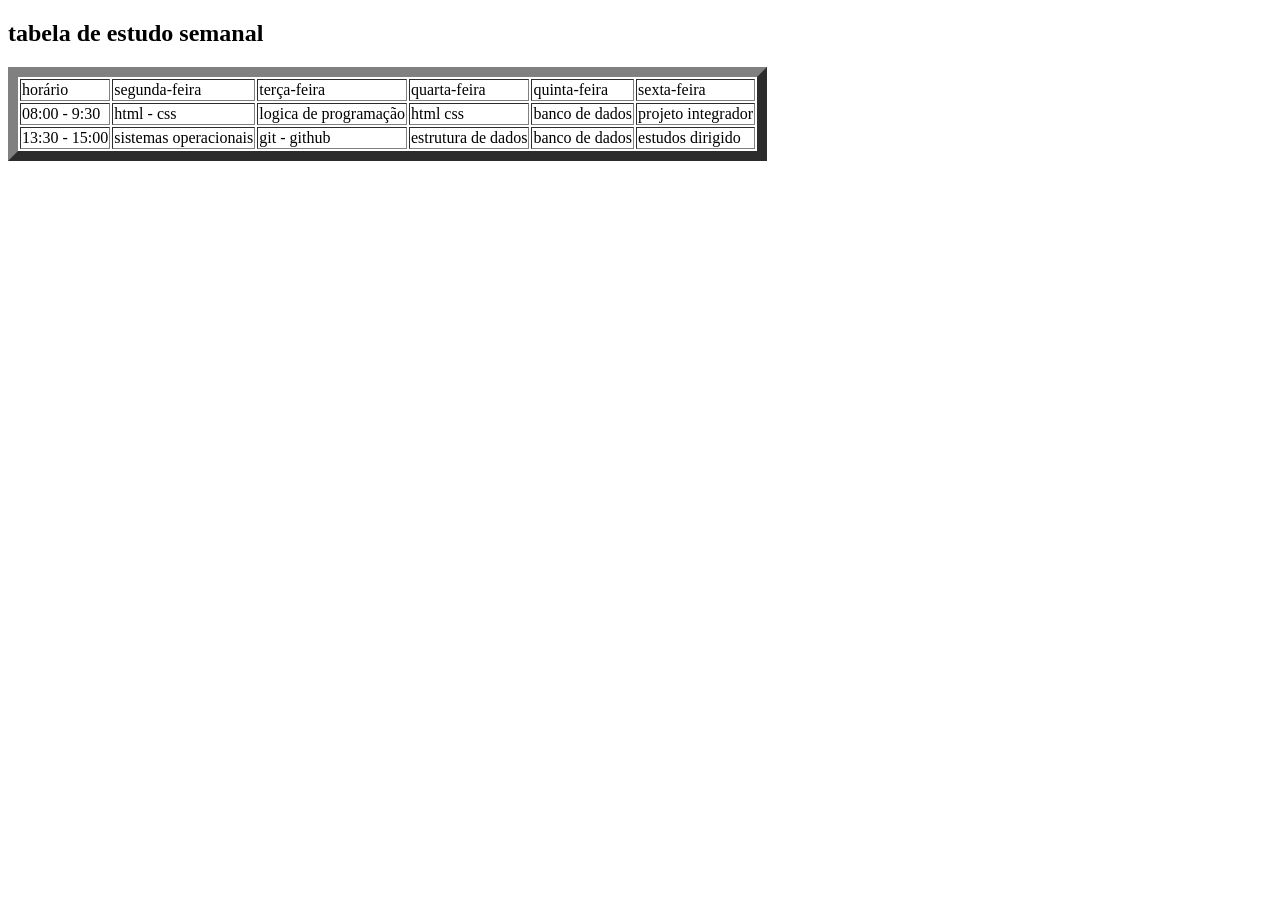
<file: aula-5/index.html>
<!DOCTYPE html>
<html lang="pt-br">
<head>
    <meta charset="UTF-8">
    <meta name="viewport" content="width=device-width, initial-scale=1.0">
    <title>planilha</title>
</head>
<body>
    <h2>tabela de estudo semanal</h2>
<table border="10">
<tr>
    <td>horário</td>
    <td>segunda-feira</td>
    <td>terça-feira</td>
    <td>quarta-feira</td>
    <td>quinta-feira</td>
    <td>sexta-feira</td>

</tr>

    <td>08:00 - 9:30</td>
    <td>html - css</td>
    <td>logica de programação</td>
    <td>html css</td>
    <td>banco de dados</td>
    <td>projeto integrador</td>

    <tr>

    <td>13:30 - 15:00</td>
    <td>sistemas operacionais</td>
    <td>git - github</td>
    <td>estrutura de dados</td>
    <td>banco de dados</td>
    <td>estudos dirigido</td>
    </tr>

</table>    
</body>
</html>
</file>
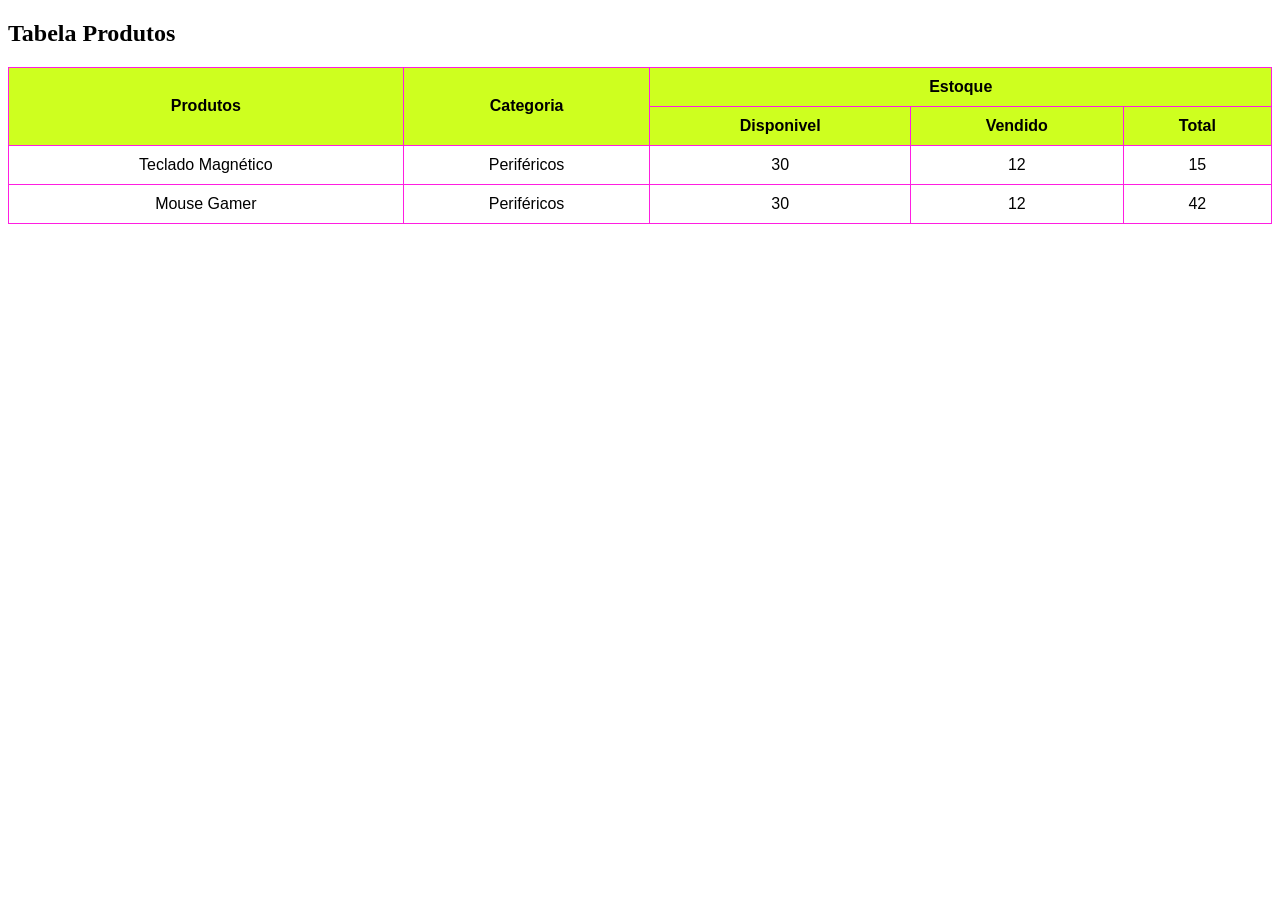
<file: aula-6/index.html>
<!DOCTYPE html>
<html lang="pt-br">
<head>
    <meta charset="UTF-8">
    <meta name="viewport" content="width=device-width, initial-scale=1.0">
    <link rel="stylesheet" href="style.css">
    <title>Tabela5</title>
</head>
<body>
   
<h2>Tabela Produtos</h2>
 
<table>
<thead>
    <tr>
<th rowspan="2">Produtos</th>
<th rowspan="2">Categoria</th>
<th colspan="3">Estoque</th>
</tr>
 
<tr>
 
<th>Disponivel</th>
<th>Vendido</th>
<th>Total</th>
</tr>
 
<tr>
</thead>
<tbody>
 
<td>Teclado Magnético</td>
<td>Periféricos</td>
<td>30</td>
<td>12</td>
<td>15</td>
</tr>
<tr>
 
<td>Mouse Gamer</td>
<td>Periféricos</td>
<td>30</td>
<td>12</td>
<td>42</td>
</tr>
 
</tbody>
</table>
</file>
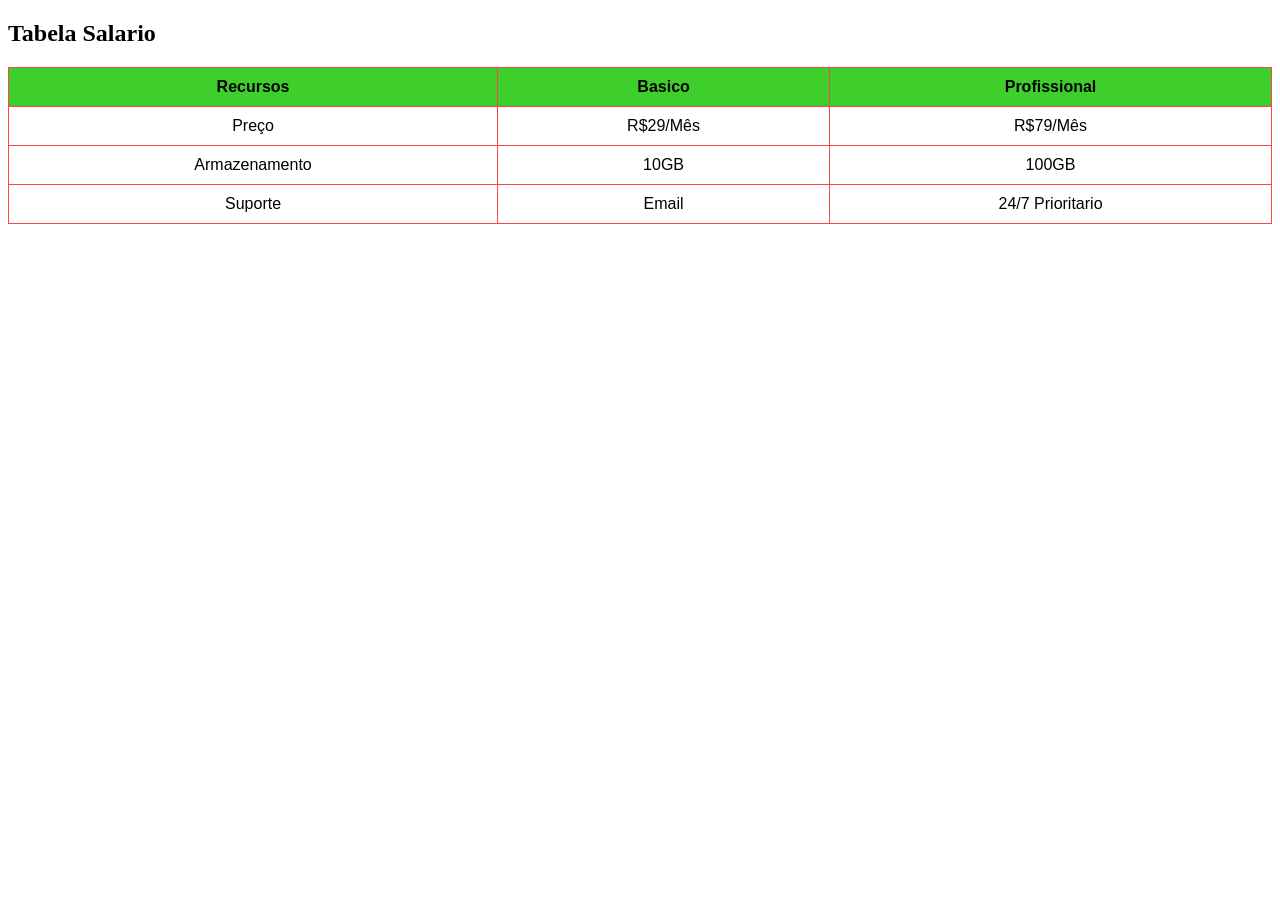
<file: tab10/index.html>
<!DOCTYPE html>
<html lang="pt-br">
<head>
    <meta charset="UTF-8">
    <meta name="viewport" content="width=device-width, initial-scale=1.0">
    <link rel="stylesheet" href="style.css">
    <title>Tabela10</title>
</head>
<body>
 
<h2>Tabela Salario</h2>
 
<table border="1">
<thead>
<tr>
 
<th rowspan ="2">Recursos</th>
<th rowspan="2">Basico</th>
<th colspan="1">Profissional</th>
</tr>
<tr>
 
<thead>
<tbody>
 
<td>Preço</td>
<td>R$29/Mês</td>
<td>R$79/Mês</td>
</tr>
 
<tr>
 
<td>Armazenamento</td>
<td>10GB</td>
<td>100GB</td>
</tr>
<tr>
 
<td>Suporte</td>
<td>Email</td>
<td>24/7 Prioritario</td>
 
 
 
</body>
</html>
</file>
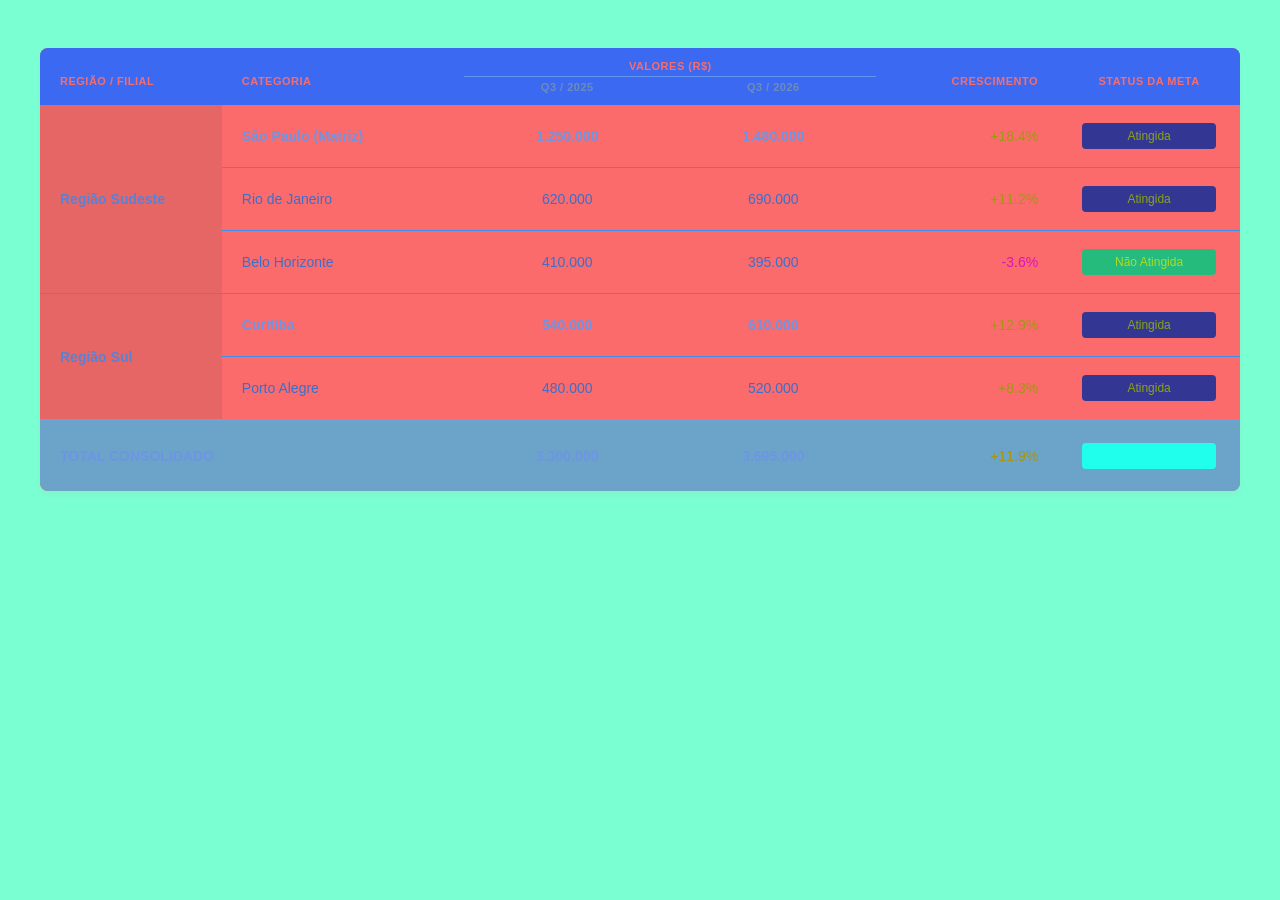
<file: tab11/index.html>
<!DOCTYPE html>
<html lang="pt-BR">
<head>
    <meta charset="UTF-8">
    <meta name="viewport" content="width=device-width, initial-scale=1.0">
    <link rel="stylesheet" href="style.css">
    <title>Tabela de Resultados</title>
    <style>
    </style>
</head>
<body>
 
<div class="table-container">
    <table>
        <thead>
            <tr class="main-header">
                <th rowspan="2" style="width: 15%;">Região / Filial</th>
                <th rowspan="2" style="width: 20%;">Categoria</th>
                <th colspan="2" class="text-center" style="border-bottom: 1px solid #6295ee;">Valores (R$)</th>
                <th rowspan="2" class="text-right" style="width: 15%;">Crescimento</th>
                <th rowspan="2" class="text-center" style="width: 15%;">Status da Meta</th>
            </tr>
            <tr class="sub-header">
                <th class="text-center" style="width: 17%;">Q3 / 2025</th>
                <th class="text-center" style="width: 17%;">Q3 / 2026</th>
            </tr>
        </thead>
        <tbody>
            <tr>
                <td class="region-cell" rowspan="3">Região Sudeste</td>
                <td class="font-bold">São Paulo (Matriz)</td>
                <td class="text-center font-bold">1.250.000</td>
                <td class="text-center font-bold">1.480.000</td>
                <td class="text-right growth-positive">+18.4%</td>
                <td class="text-center"><span class="status-badge status-atingida">Atingida</span></td>
            </tr>
            <tr>
                <td>Rio de Janeiro</td>
                <td class="text-center">620.000</td>
                <td class="text-center">690.000</td>
                <td class="text-right growth-positive">+11.2%</td>
                <td class="text-center"><span class="status-badge status-atingida">Atingida</span></td>
            </tr>
            <tr>
                <td>Belo Horizonte</td>
                <td class="text-center">410.000</td>
                <td class="text-center">395.000</td>
                <td class="text-right growth-negative">-3.6%</td>
                <td class="text-center"><span class="status-badge status-nao-atingida">Não Atingida</span></td>
            </tr>
 
            <tr>
                <td class="region-cell" rowspan="2">Região Sul</td>
                <td class="font-bold">Curitiba</td>
                <td class="text-center font-bold">540.000</td>
                <td class="text-center font-bold">610.000</td>
                <td class="text-right growth-positive">+12.9%</td>
                <td class="text-center"><span class="status-badge status-atingida">Atingida</span></td>
            </tr>
            <tr>
                <td>Porto Alegre</td>
                <td class="text-center">480.000</td>
                <td class="text-center">520.000</td>
                <td class="text-right growth-positive">+8.3%</td>
                <td class="text-center"><span class="status-badge status-atingida">Atingida</span></td>
            </tr>
 
            <tr class="total-row">
                <td colspan="2" class="font-bold">TOTAL CONSOLIDADO</td>
                <td class="text-center font-bold">3.300.000</td>
                <td class="text-center font-bold">3.695.000</td>
                <td class="text-right growth-positive">+11.9%</td>
                <td class="text-center"><span class="status-badge status-sucesso">Geral: Sucesso</span></td>
            </tr>
        </tbody>
    </table>
</div>
 
</body>
</html>
</file>
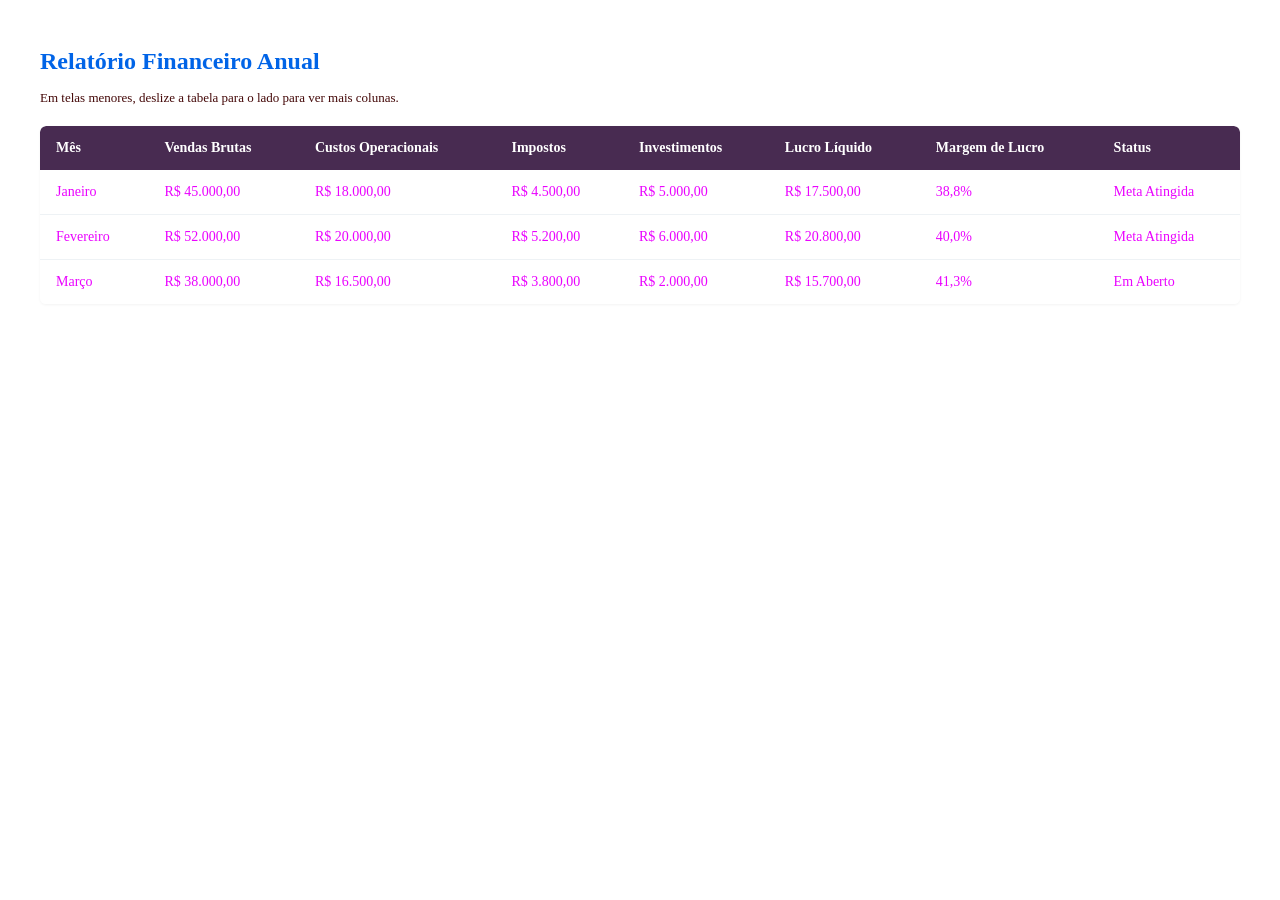
<file: tab12/index.html>
<html lang="pt-BR">
<head>
    <meta charset="UTF-8">
    <meta name="viewport" content="width=device-width, initial-scale=1.0">
    <link rel="stylesheet" href="style.css">
    <title>Relatório Financeiro Anual</title>
    <style>
    </style>
</head>
<body>
 
    <div class="container">
        <h1>Relatório Financeiro Anual</h1>
        <p class="subtitle">Em telas menores, deslize a tabela para o lado para ver mais colunas.</p>
 
        <div class="table-responsive">
            <table>
                <thead>
                    <tr>
                        <th>Mês</th>
                        <th>Vendas Brutas</th>
                        <th>Custos Operacionais</th>
                        <th>Impostos</th>
                        <th>Investimentos</th>
                        <th>Lucro Líquido</th>
                        <th>Margem de Lucro</th>
                        <th>Status</th>
                    </tr>
                </thead>
                <tbody>
                    <tr>
                        <td>Janeiro</td>
                        <td>R$ 45.000,00</td>
                        <td>R$ 18.000,00</td>
                        <td>R$ 4.500,00</td>
                        <td>R$ 5.000,00</td>
                        <td>R$ 17.500,00</td>
                        <td>38,8%</td>
                        <td>Meta Atingida</td>
                    </tr>
                    <tr>
                        <td>Fevereiro</td>
                        <td>R$ 52.000,00</td>
                        <td>R$ 20.000,00</td>
                        <td>R$ 5.200,00</td>
                        <td>R$ 6.000,00</td>
                        <td>R$ 20.800,00</td>
                        <td>40,0%</td>
                        <td>Meta Atingida</td>
                    </tr>
                    <tr>
                        <td>Março</td>
                        <td>R$ 38.000,00</td>
                        <td>R$ 16.500,00</td>
                        <td>R$ 3.800,00</td>
                        <td>R$ 2.000,00</td>
                        <td>R$ 15.700,00</td>
                        <td>41,3%</td>
                        <td>Em Aberto</td>
                    </tr>
                </tbody>
            </table>
        </div>
    </div>
 
</body>
</html>
</file>
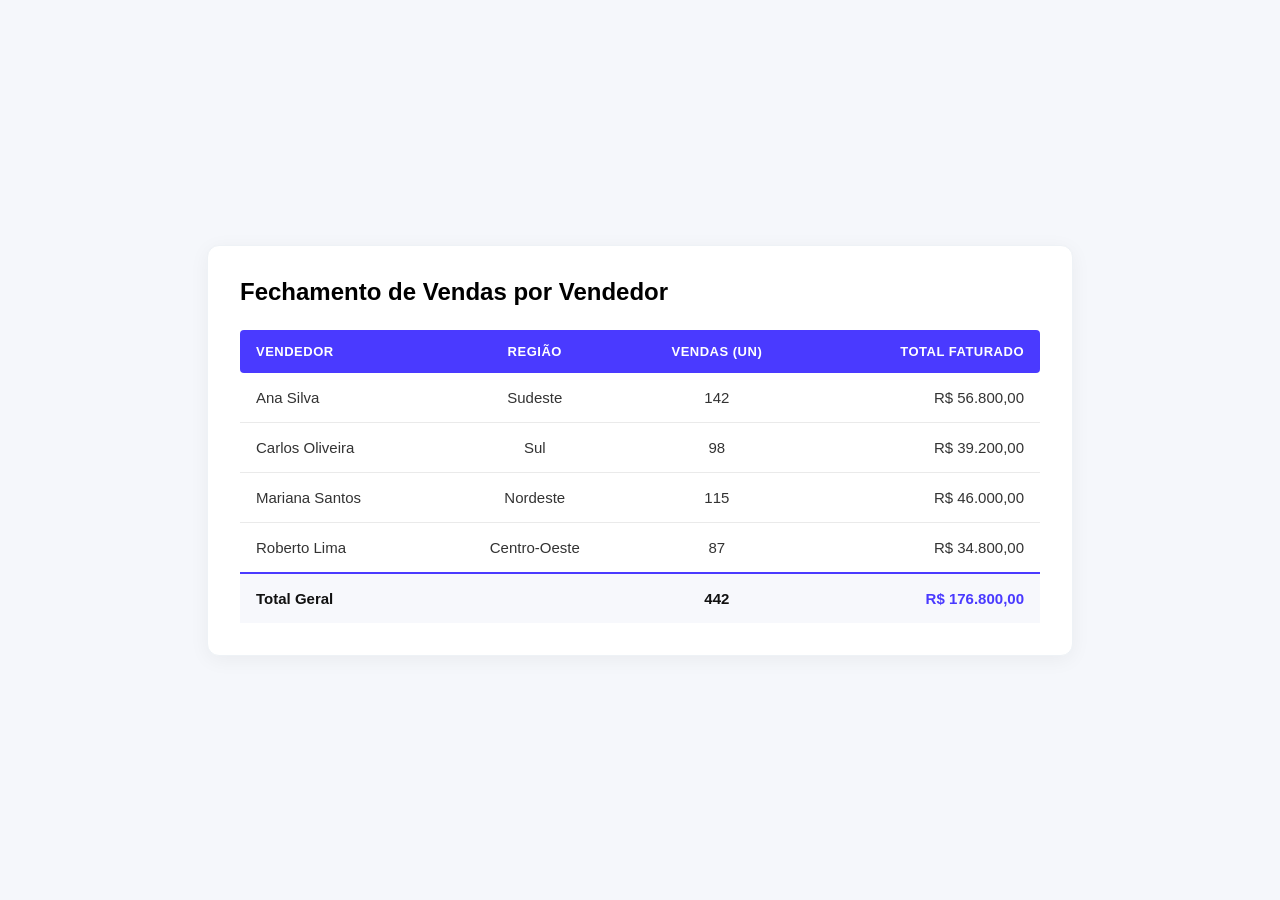
<file: tab13/index.html>
<html lang="pt-BR">
<head>
    <meta charset="UTF-8">
    <meta name="viewport" content="width=device-width, initial-scale=1.0">
    <link rel="stylesheet" href="style.css">
    <title>Fechamento de Vendas por Vendedor</title>
    <style>
     </style>
</head>
<body>
 
    <div class="card">
        <h2>Fechamento de Vendas por Vendedor</h2>
       
        <table>
            <thead>
                <tr>
                    <th class="col-vendedor">Vendedor</th>
                    <th class="col-regiao">Região</th>
                    <th class="col-vendas">Vendas (UN)</th>
                    <th class="col-faturado">Total Faturado</th>
                </tr>
            </thead>
            <tbody>
                <tr>
                    <td class="col-vendedor">Ana Silva</td>
                    <td class="col-regiao">Sudeste</td>
                    <td class="col-vendas">142</td>
                    <td class="col-faturado">R$ 56.800,00</td>
                </tr>
                <tr>
                    <td class="col-vendedor">Carlos Oliveira</td>
                    <td class="col-regiao">Sul</td>
                    <td class="col-vendas">98</td>
                    <td class="col-faturado">R$ 39.200,00</td>
                </tr>
                <tr>
                    <td class="col-vendedor">Mariana Santos</td>
                    <td class="col-regiao">Nordeste</td>
                    <td class="col-vendas">115</td>
                    <td class="col-faturado">R$ 46.000,00</td>
                </tr>
                <tr>
                    <td class="col-vendedor">Roberto Lima</td>
                    <td class="col-regiao">Centro-Oeste</td>
                    <td class="col-vendas">87</td>
                    <td class="col-faturado">R$ 34.800,00</td>
                </tr>
                <tr class="total-row">
                    <td class="col-vendedor">Total Geral</td>
                    <td class="col-regiao"></td>
                    <td class="col-vendas">442</td>
                    <td class="col-faturado">R$ 176.800,00</td>
                </tr>
            </tbody>
        </table>
    </div>
 
</body>
</html>
</file>
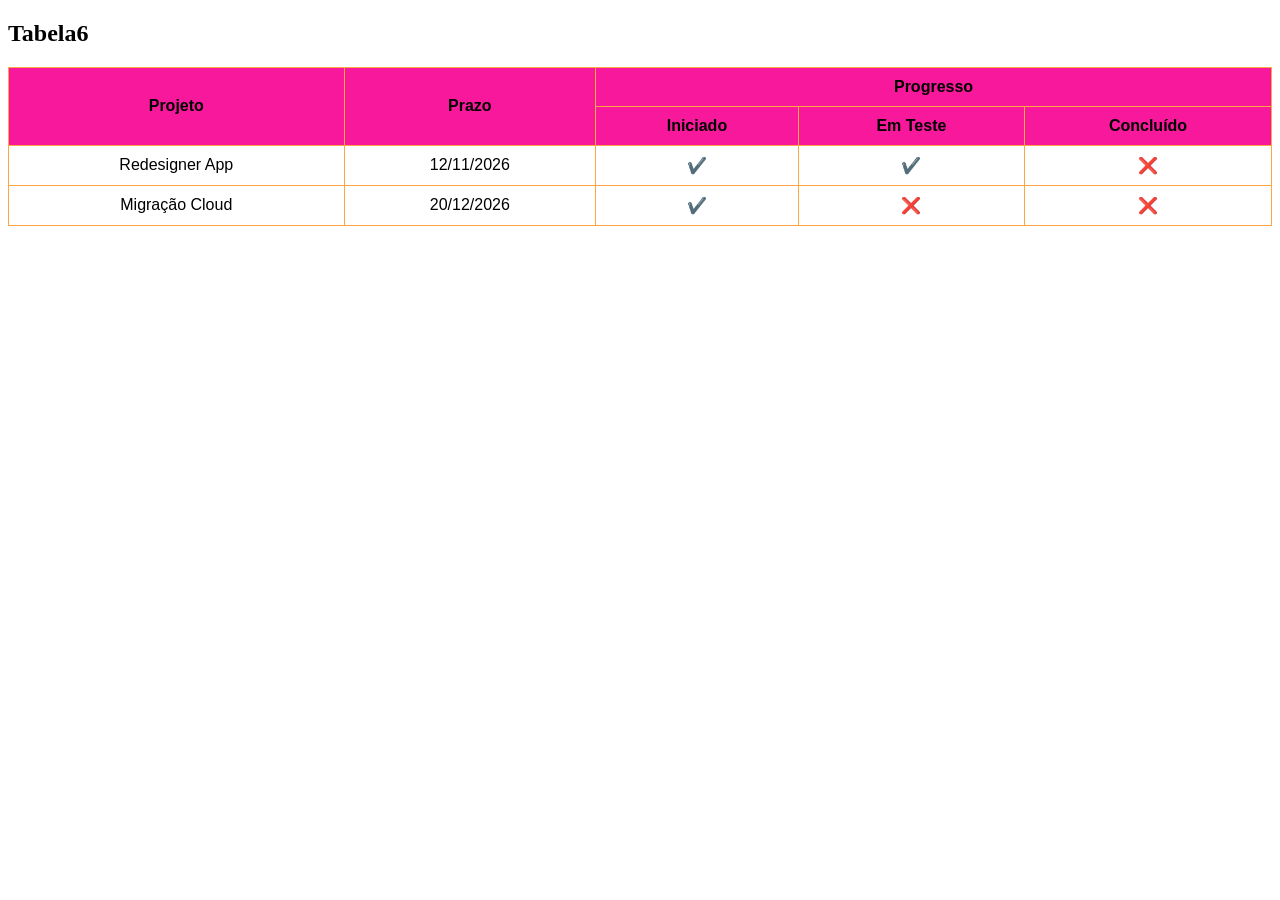
<file: tab6/index.html>
<!DOCTYPE html>
<html lang="pt-br">
<head>
    <meta charset="UTF-8">
    <meta name="viewport" content="width=device-width, initial-scale=1.0">
    <link rel="stylesheet" href="style.css">
    <title>Tabelinha6</title>
    <style>
 
       
    </style>
</head>
<body>
   
    <h2>Tabela6</h2>
 
    <table>
        <thead>
            <tr>
               
                <th rowspan="2">Projeto</th>
                <th rowspan="2">Prazo</th>
                <th colspan="3">Progresso</th>
            </tr>
            <tr>
               
                <th>Iniciado</th>
                <th>Em Teste</th>
                <th>Concluído</th>
            </tr>
        </thead>
        <tbody>
            <tr>
                <td>Redesigner App</td>
                <td>12/11/2026</td>
                <td>✔️</td>
                <td>✔️</td>
                <td>❌</td>
            </tr>
            <tr>
                <td>Migração Cloud</td>
                <td>20/12/2026</td>
                <td>✔️</td>
                <td>❌</td>
                <td>❌</td>
            </tr>
        </tbody>
    </table>
   
</body>
</html>
</file>
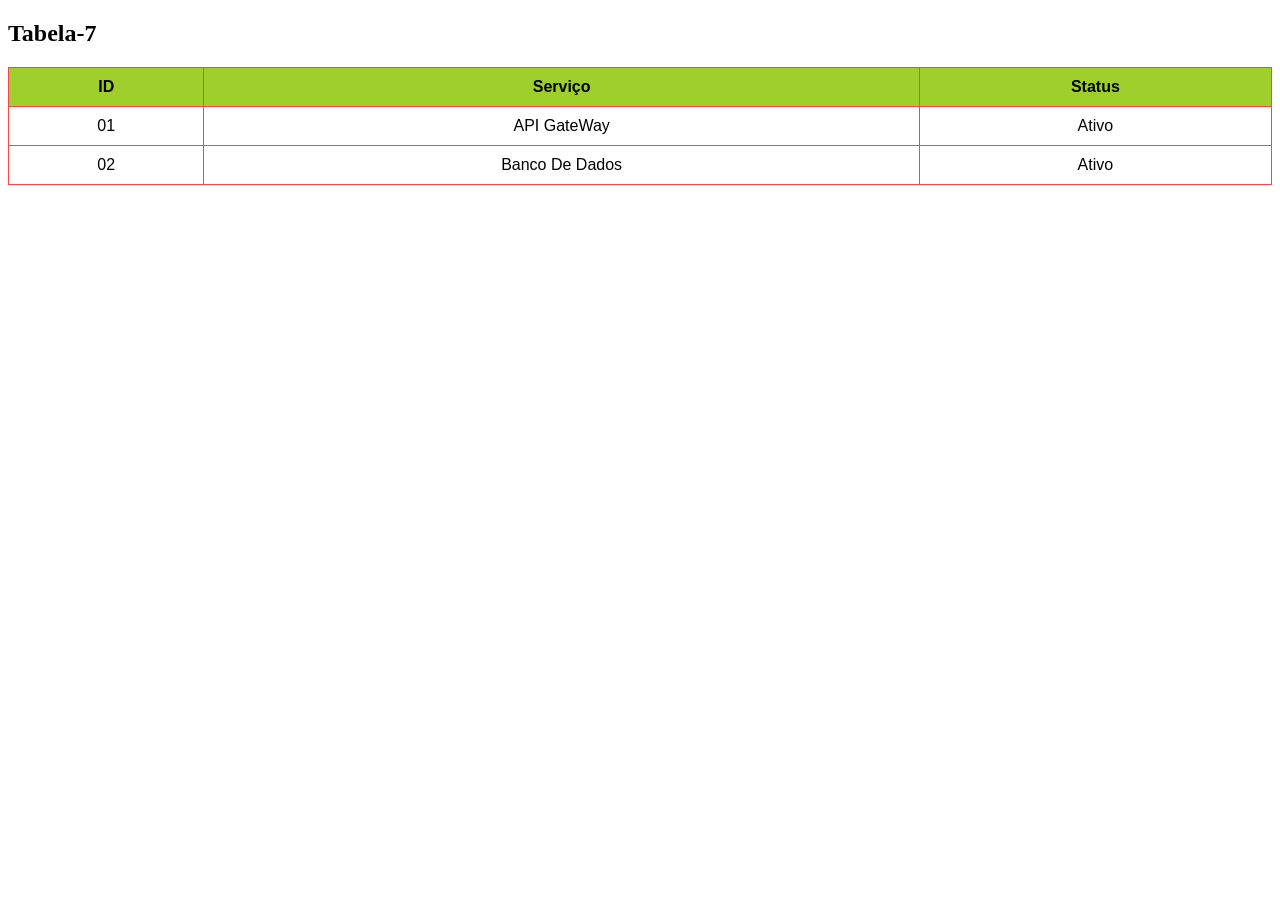
<file: tab7/index.html>
<!DOCTYPE html>
<html lang="pt-br">
<head>
    <meta charset="UTF-8">
    <meta name="viewport" content="width=device-width, initial-scale=1.0">
    <link rel="stylesheet" href="style.css">
    <title>Tabela 7</title>
</head>
<body>
 
    <h2>Tabela-7</h2>
 
    <table border="1">
        <thead>
            <tr>
                <th rowspan="2">ID</th>
                <th rowspan="2">Serviço</th>
                <th colspan="3">Status</th>
            </tr>
            <tr>
            </tr>
        </thead>
        <tbody>
            <tr>
                <td>01</td>
                <td>API GateWay</td>
                <td>Ativo</td>
            </tr>
 
        </thead>
        <tbody>
            <tr>
        <td>02</td>
          <td>Banco De Dados</td>
        <td>Ativo</td>
 
 
 
        </tbody>
    </table>
 
</body>
</html>
</file>
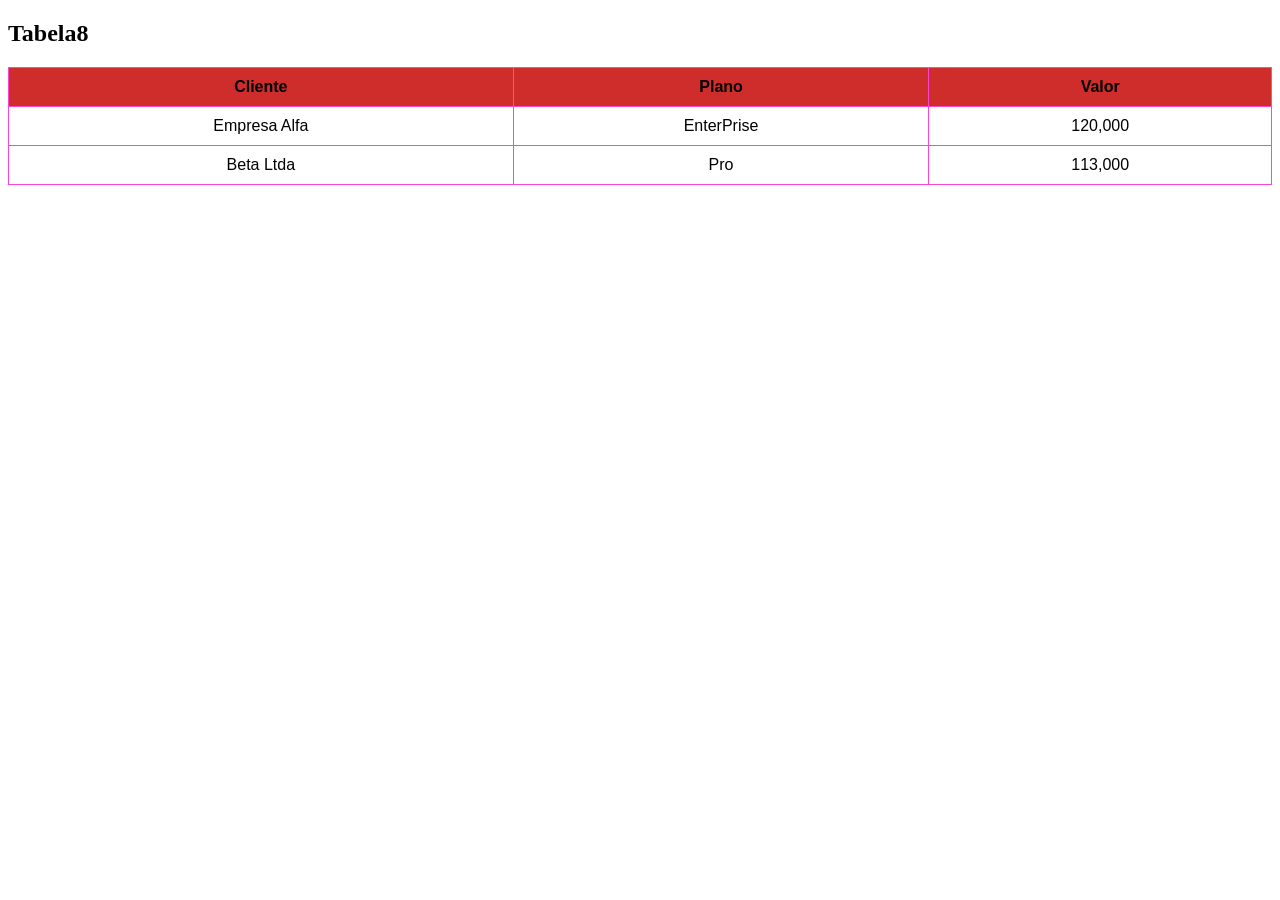
<file: tab8/index.html>
<!DOCTYPE html>
<html lang="en">
<head>
    <meta charset="UTF-8">
    <meta name="viewport" content="width=device-width, initial-scale=1.0">
    <link rel="stylesheet" href="style.css">
    <title>Document</title>
</head>
<body>
   
<h2>Tabela8</h2>
 
<table border="1">
 
<thead>
            <tr>
                <th rowspan="2">Cliente</th>
                <th rowspan="2">Plano</th>
                <th colspan="3">Valor</th>
            </tr>
            <tr>
            </tr>
            </thead>
            <tbody>
            <tr>
           
            <td>Empresa Alfa</td>
            <td>EnterPrise</td>
            <td>120,000</td>
            </tr>
            <tr>
 
            <td>Beta Ltda</td>
            <td>Pro</td>
            <td>113,000</td>
 
 
 
 
            </thead>
             <tbody>
             
 
 
 
 
 
 
 
 
 
 
 
</table>
 
 
 
 
 
 
 
</body>
</html>
</file>
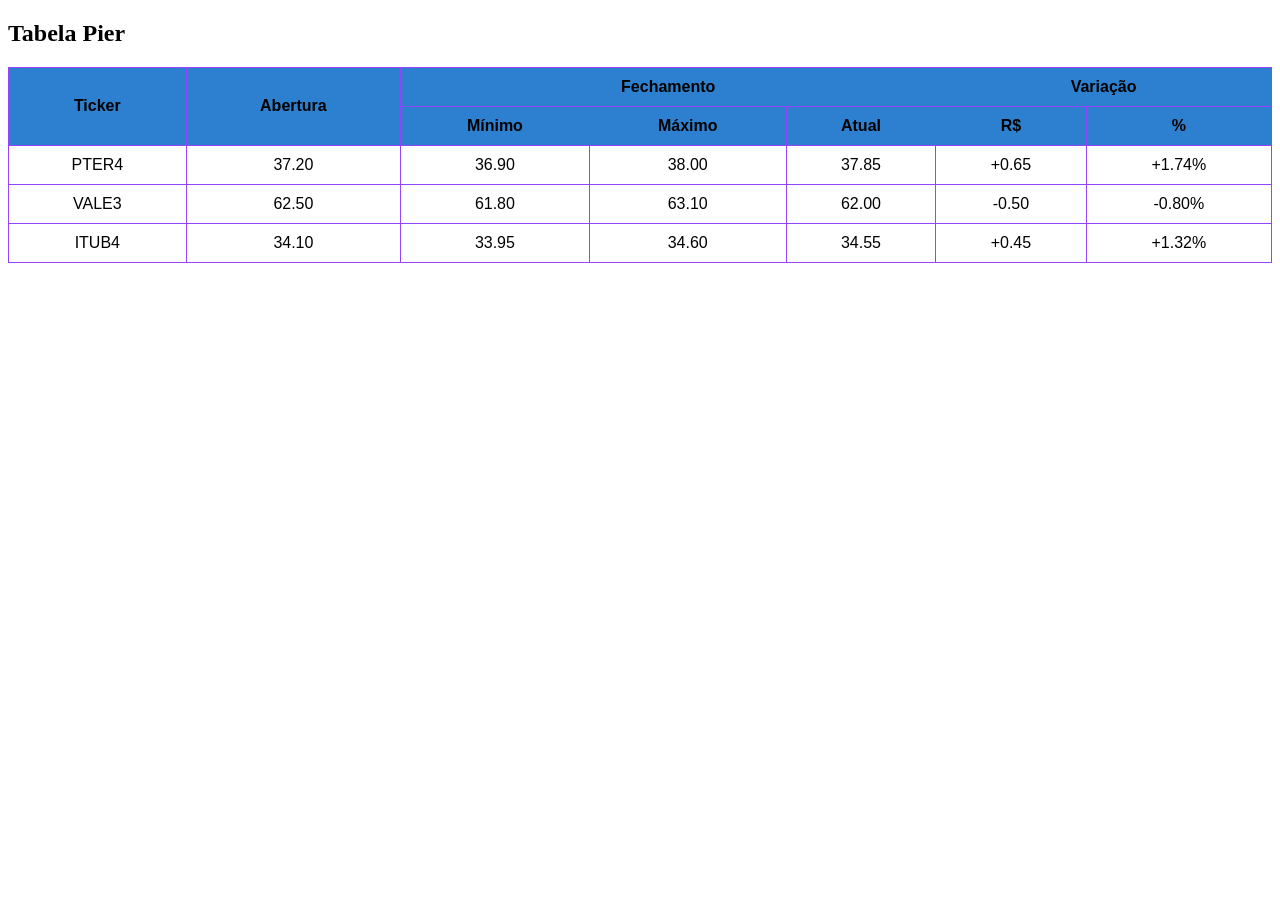
<file: tab9/index.html>
<!DOCTYPE html>
<html lang="pt-br">
<head>
    <meta charset="UTF-8">
    <meta name="viewport" content="width=device-width, initial-scale=1.0">
    <link rel="stylesheet" href="style.css">
    <title>Tabela9</title>
</head>
<body>
   
    <h2>Tabela Pier</h2>
 
    <table border="1">
        <thead>
            <tr>
                <th rowspan="2">Ticker</th>
                <th rowspan="2">Abertura</th>
                <th colspan="3">Fechamento</th>
                <th colspan="2">Variação</th>
            </tr>
            <tr>
               
                <th>Mínimo</th>
                <th>Máximo</th>
                <th>Atual</th>
               
                <th>R$</th>
                <th>%</th>
            </tr>
        </thead>
        <tbody>
           
            <tr>
                <td>PTER4</td>
                <td>37.20</td>
                <td>36.90</td>
                <td>38.00</td>
                <td>37.85</td>
                <td>+0.65</td>
                <td>+1.74%</td>
            </tr>
         
            <tr>
                <td>VALE3</td>
                <td>62.50</td>
                <td>61.80</td>
                <td>63.10</td>
                <td>62.00</td>
                <td>-0.50</td>
                <td>-0.80%</td>
            </tr>
           
            <tr>
                <td>ITUB4</td>
                <td>34.10</td>
                <td>33.95</td>
                <td>34.60</td>
                <td>34.55</td>
                <td>+0.45</td>
                <td>+1.32%</td>
            </tr>
        </tbody>
    </table>
 
</body>
</html>
</file>
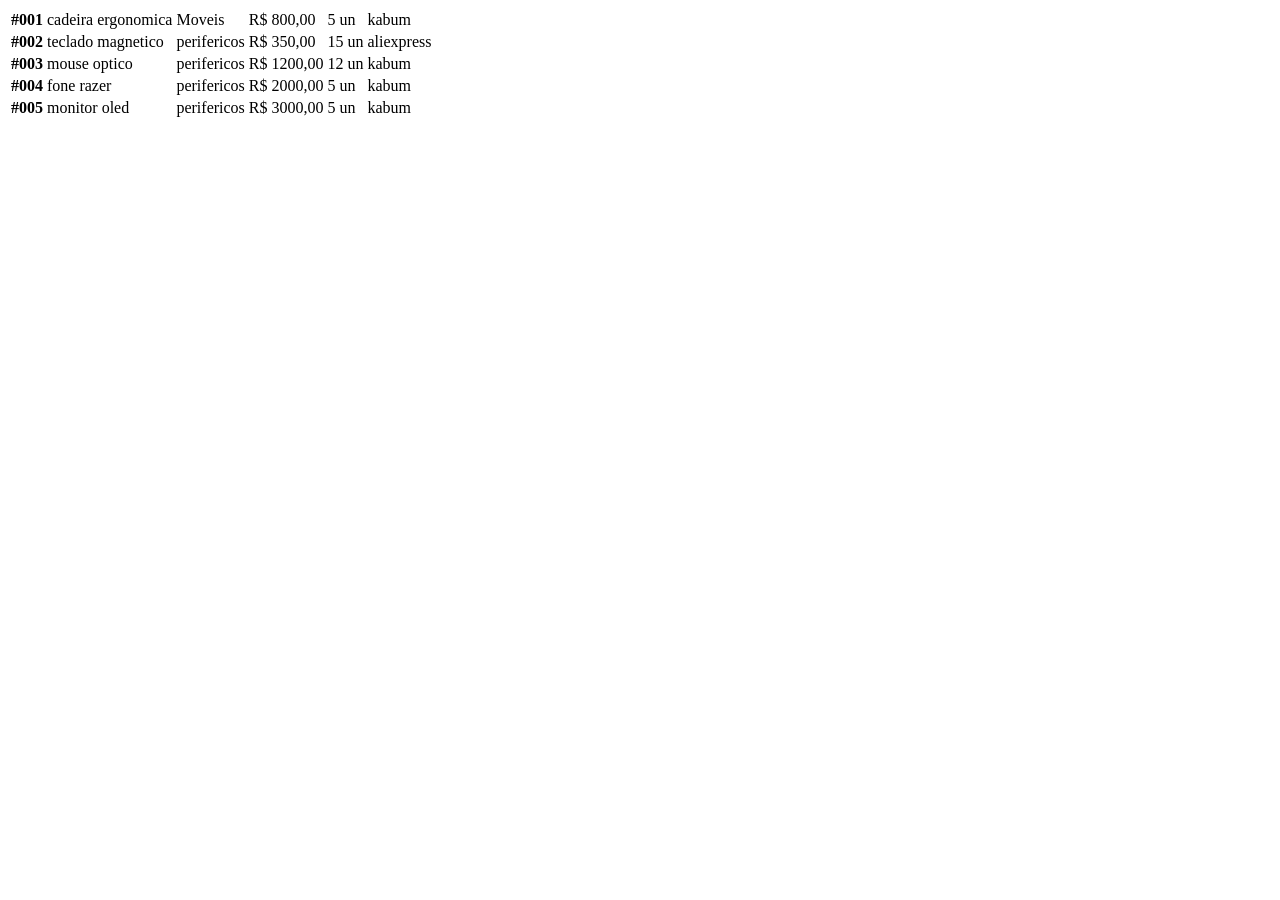
<file: aula-5/tab2/index.html>
<!DOCTYPE html>
<html lang="pt-br">
<head>
    <meta charset="UTF-8">
    <meta name="viewport" content="width=device-width, initial-scale=1.0">
    <title>Document</title>
</head>
<body>
    <table>
        <thead>
     <tbody>
    <tr>
        <th>#001</th>
        <td>cadeira ergonomica</td>
        <td>Moveis</td>
        <td>R$ 800,00</td>
        <td>5 un</td>
        <td>kabum</td>



    </tr>
        <tr>
        <th>#002</th>
        <td>teclado magnetico</td>
        <td>perifericos</td>
        <td>R$ 350,00</td>
        <td>15 un</td>
        <td>aliexpress</td>



    </tr>
        <tr>
        <th>#003</th>
        <td>mouse optico</td>
        <td>perifericos</td>
        <td>R$ 1200,00</td>
        <td>12 un</td>
        <td>kabum</td>



    </tr>
        <tr>
        <th>#004</th>
        <td>fone razer</td>
        <td>perifericos</td>
        <td>R$ 2000,00</td>
        <td>5 un</td>
        <td>kabum</td>



    </tr>

        <tr>
        <th>#005</th>
        <td>monitor oled</td>
        <td>perifericos</td>
        <td>R$ 3000,00</td>
        <td>5 un</td>
        <td>kabum</td>



    </tr>
 
</tbody>
</thead>
    </table>
</body>
</html>
</file>
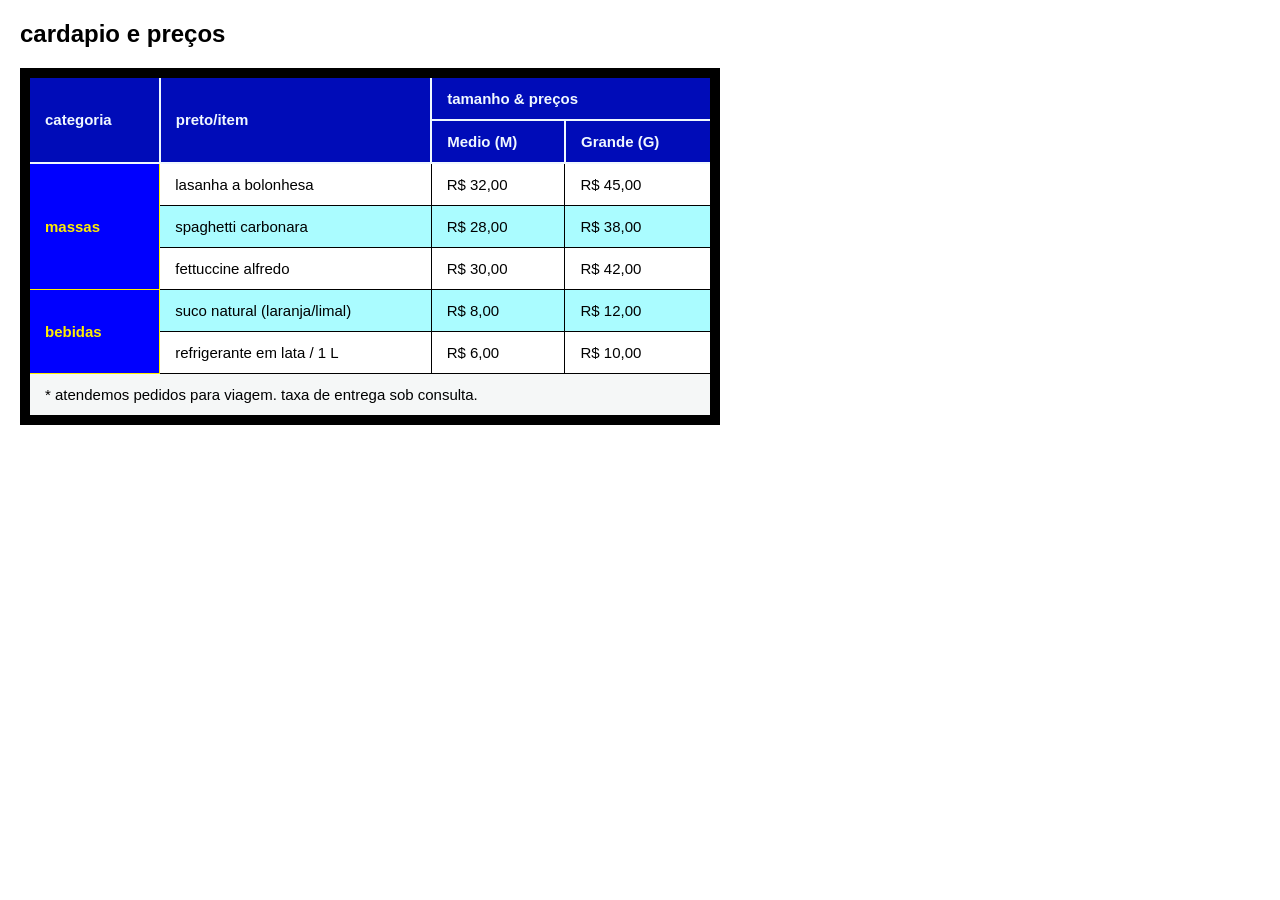
<file: aula-5/tab3/index.html>
<!DOCTYPE html>
<html lang="pt-br">
<head>
    <meta charset="UTF-8">
    <meta name="viewport" content="width=device-width, initial-scale=1.0">
    <title>Document</title>
</head>
<body>
    <link rel="stylesheet" href="style.css">
<h2>cardapio e preços</h2>
<table>
<thead>
<tr>
<th rowspan="2">categoria</th>
<th rowspan="2">preto/item</th>
<th colspan="2">tamanho & preços</th>
</tr>


<tr>

<th>Medio (M) </th>
<th>Grande (G) </th>



</tr>
</thead>


<tbody>
<tr>

<td rowspan="3" class="categoria">massas</td>
<td>lasanha a bolonhesa</td>
<td>R$ 32,00</td>
<td>R$ 45,00</td>
</tr>
<tr>
    <td>spaghetti carbonara</td>
    <td>R$ 28,00</td>
    <td>R$ 38,00</td>
</tr>
<tr>
    <td>fettuccine alfredo</td>
    <td>R$ 30,00</td>
    <td>R$ 42,00</td>
</tr>
<tr>
<td rowspan="2" class="categoria">bebidas</td>
<td>suco natural (laranja/limal)</td>
<td>R$ 8,00</td>
<td>R$ 12,00</td>
</tr>
<tr>
    <td>refrigerante em lata / 1 L</td>
    <td>R$ 6,00</td>
    <td>R$ 10,00</td>

</tr>
<tr>
    <td colspan="4" style="background-color: rgb(245, 247, 247);">
        * atendemos pedidos para viagem. taxa de entrega sob consulta.
    </td>


    </tr>
</tbody>
</table>
</body>
</html>
</file>
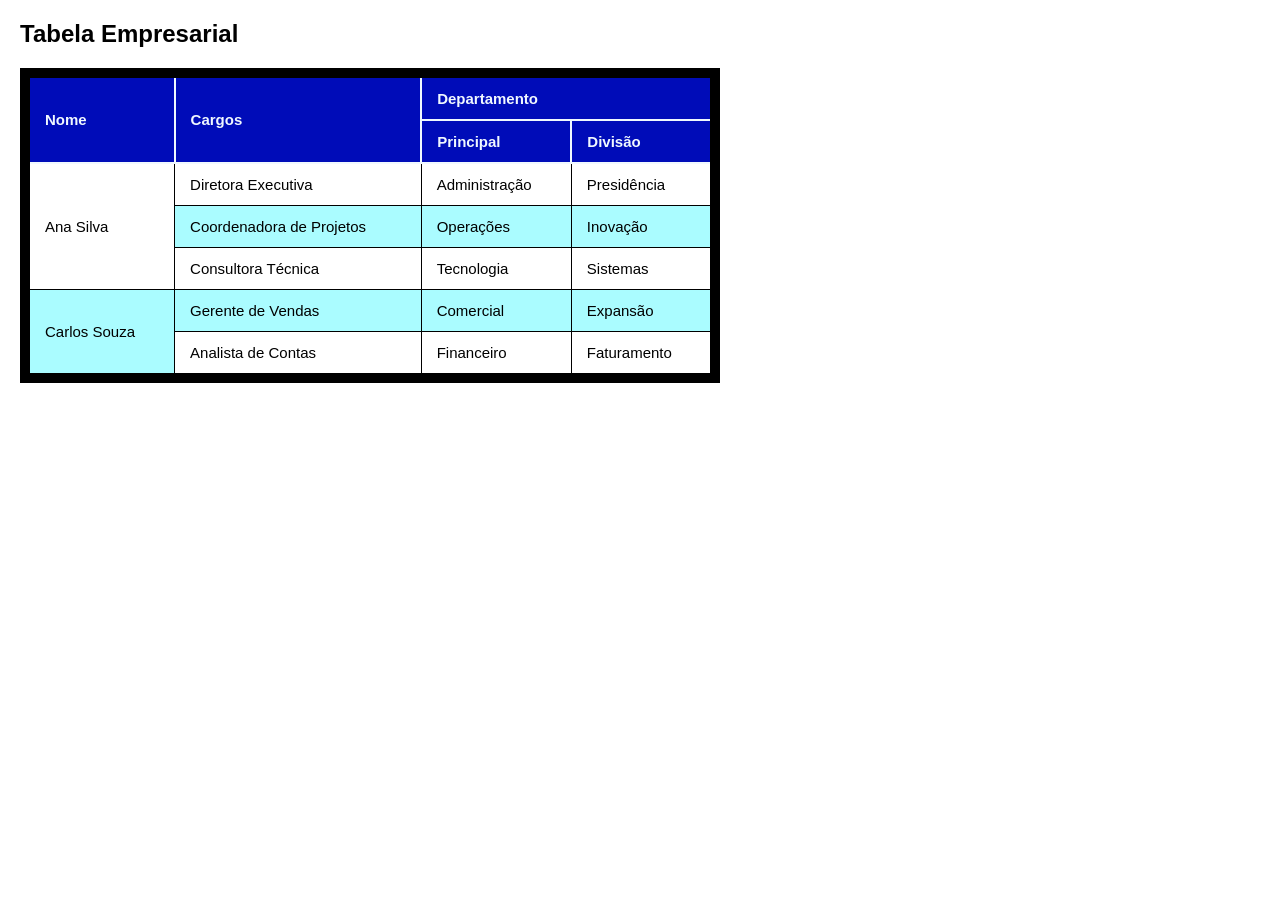
<file: aula-5/tab4/index.html>
<!DOCTYPE html>
<html lang="pt-br">
<head>
  <meta charset="UTF-8">
  <meta name="viewport" content="width=device-width, initial-scale=1.0">
  <title>Tabela Empresarial</title>
  <link rel="stylesheet" href="style.css">
</head>
<body>

  <h2>Tabela Empresarial</h2>
  
  <table>
    <thead>
      <tr>
        <th rowspan="2">Nome</th>
        <th rowspan="2">Cargos</th>
        <th colspan="2">Departamento</th>
      </tr>
      <tr>
        <th>Principal</th>
        <th>Divisão</th>
      </tr>
    </thead>
    <tbody>
      <!-- Bloco Ana Silva -->
      <tr>
        <td rowspan="3" class="categoria">Ana Silva</td>
        <td>Diretora Executiva</td>
        <td>Administração</td>
        <td>Presidência</td>
      </tr>
      <tr>
        <td>Coordenadora de Projetos</td>
        <td>Operações</td>
        <td>Inovação</td>
      </tr>
      <tr>
        <td>Consultora Técnica</td>
        <td>Tecnologia</td>
        <td>Sistemas</td>
      </tr>

      <!-- Bloco Carlos Souza -->
      <tr>
        <td rowspan="2" class="categoria">Carlos Souza</td>
        <td>Gerente de Vendas</td>
        <td>Comercial</td>
        <td>Expansão</td>
      </tr>
      <tr>
        <td>Analista de Contas</td>
        <td>Financeiro</td>
        <td>Faturamento</td>
      </tr>
    </tbody>
  </table>

</body>
</html>
</file>
<file: aula-6/style.css>
table {
            border-collapse: collapse;
            width: 100%;
            font-family: Arial, sans-serif;
        }
        th, td {
            border: 1px solid #ff1ee1;
            padding: 10px;
            text-align: center;
        }
        th {
            background-color: #ceff1f;
        }
</file>
<file: tab10/style.css>
table {
            border-collapse: collapse;
            width: 100%;
            font-family: Arial, sans-serif;
        }
        th, td {
            border: 1px solid #fc4444;
            padding: 10px;
            text-align: center;
        }
        th {
            background-color: #3fcf2c;
        }
</file>
<file: tab11/style.css>
body {
            font-family: 'Segoe UI', Tahoma, Geneva, Verdana, sans-serif;
            background-color: #7affd3;
            padding: 40px 20px;
            display: flex;
            justify-content: center;
        }
 
        .table-container {
            width: 100%;
            max-width: 1200px;
            background-color: #fc6b6b;
            border-radius: 8px;
            box-shadow: 0 4px 6px rgba(248, 50, 50, 0.05);
            overflow: hidden;
        }
 
        table {
            width: 100%;
            border-collapse: collapse;
            text-align: left;
        }
 
        thead th {
            background-color: #3c69f1;
            color: #f76d6d;
            font-size: 11px;
            text-transform: uppercase;
            letter-spacing: 0.5px;
            padding: 12px 20px;
            border: none;
        }
 
        thead tr.main-header th {
            padding-bottom: 4px;
        }
 
        thead tr.sub-header th {
            padding-top: 4px;
            padding-bottom: 12px;
            color: #6b8db9;
        }
 
        .text-center { text-align: center; }
        .text-right { text-align: right; }
 
        tbody td {
            padding: 18px 20px;
            font-size: 14px;
            color: #3a6fcc;
            border-bottom: 1px solid #418ef3;
            vertical-align: middle;
        }
 
        .region-cell {
            font-weight: bold;
            color: #5782d6;
            background-color: #e66666;
            width: 15%;
        }
 
        .font-bold {
            font-weight: bold;
            color: #6d95e4;
        }
 
        tbody tr.total-row td {
            background-color: #6ca4c9;
            border-top: 2px solid #6ea1d6;
            border-bottom: none;
            padding: 22px 20px;
        }
 
        .status-badge {
            display: inline-block;
            padding: 6px 12px;
            border-radius: 4px;
            font-size: 12px;
            font-weight: 500;
            text-align: center;
            width: 110px;
        }
 
        .status-atingida {
            background-color: #343694;
            color: #89a316;
        }
 
        .status-nao-atingida {
            background-color: #24bb7c;
            color: #acdc26;
        }
 
        .status-sucesso {
            background-color: #20ffec;
            color: #20ffec;
        }
 
        .growth-positive {
            color: #a39516;
            font-weight: 500;
        }
 
        .growth-negative {
            color: #da15b9;
            font-weight: 500;
        }
</file>
<file: tab12/style.css>
body {
            background-color: #ffffff;
            padding: 40px 20px;
            color: #ff0000;
        }
        tbody tr:hover {
    background-color: #EAE8FF;
    cursor: pointer;
    transition: background-color 0.3s ease;
}


        .container {
            max-width: 1200px;
            margin: 0 auto;
        }
 
        h1 {
            font-size: 24px;
            font-weight: 700;
            color: #0064e7;
            margin-bottom: 15px;
        }
 
        .subtitle {
            font-size: 13px;
            color: #440808;
            margin-bottom: 20px;
        }
 
        /* Responsividade para telas menores */
        .table-responsive {
            width: 100%;
            overflow-x: auto;
            -webkit-overflow-scrolling: touch;
            border-radius: 6px;
            box-shadow: 0 1px 3px rgba(0, 0, 0, 0.05);
        }
 
        table {
            width: 100%;
            border-collapse: collapse;
            background-color: #ffffff;
            text-align: left;
            min-width: 900px; /* Garante que a tabela não esmague em telas pequenas */
        }
 
        th {
            background-color: #482b51;
            color: #ffffff;
            font-weight: 600;
            font-size: 14px;
            padding: 14px 16px;
        }
 
        /* Arredondar os cantos superiores do cabeçalho */
        th:first-child {
            border-top-left-radius: 6px;
        }
        th:last-child {
            border-top-right-radius: 6px;
        }
 
        td {
            padding: 14px 16px;
            font-size: 14px;
            color: #ea03ff;
            border-bottom: 1px solid #eef2f5;
        }
 
        tr:last-child td {
            border-bottom: none;
        }
</file>
<file: tab13/style.css>
body {
            font-family: 'Segoe UI', Tahoma, Geneva, Verdana, sans-serif;
            background-color: #f5f7fb;
            display: flex;
            justify-content: center;
            align-items: center;
            min-height: 100vh;
            margin: 0;
        }

tbody tr:hover {
    background-color: #EAE8FF;
    cursor: pointer;
    transition: background-color 0.3s ease;
}


 
        .card {
            background-color: #ffffff;
            border-radius: 12px;
            box-shadow: 0 4px 20px rgba(0, 0, 0, 0.05);
            border: 1px solid #eef2f6;
            padding: 32px;
            width: 100%;
            max-width: 800px;
        }
 
        h2 {
            color: #000000;
            font-size: 24px;
            margin-top: 0;
            margin-bottom: 24px;
            font-weight: 700;
        }
 
        table {
            width: 100%;
            border-collapse: collapse;
            font-size: 15px;
        }
 
        th {
            background-color: #4A3AFF;
            color: #ffffff;
            font-weight: 600;
            text-transform: uppercase;
            font-size: 13px;
            letter-spacing: 0.5px;
            padding: 14px 16px;
        }
 
        th:first-child {
            border-top-left-radius: 4px;
            border-bottom-left-radius: 4px;
        }
 
        th:last-child {
            border-top-right-radius: 4px;
            border-bottom-right-radius: 4px;
        }
 
        td {
            padding: 16px;
            color: #333333;
            border-bottom: 1px solid #eaeaea;
        }
 
        /* Alinhamentos das Colunas */
        .col-vendedor { text-align: left; }
        .col-regiao { text-align: center; }
        .col-vendas { text-align: center; }
        .col-faturado { text-align: right; }
 
        /* Linha de Total Geral */
        .total-row {
            background-color: #f7f8fc;
            font-weight: bold;
        }
 
        .total-row td {
            color: #111111;
            border-top: 2px solid #4A3AFF;
            border-bottom: none;
        }
       
        .total-row .col-faturado {
            color: #4A3AFF;
        }
</file>
<file: tab6/style.css>
table {
            border-collapse: collapse;
            width: 100%;
            font-family: Arial, sans-serif;
        }
        th, td {
            border: 1px solid #fca644;
            padding: 10px;
            text-align: center;
        }
        th {
            background-color: #f8189b;
        }
</file>
<file: tab7/style.css>
table {
            border-collapse: collapse;
            width: 100%;
            font-family: Arial, sans-serif;
        }
        th, td {
            border: 1px solid #fc4444;
            padding: 10px;
            text-align: center;
        }
        th {
            background-color: #9ecf2c;
        }
</file>
<file: tab8/style.css>
table {
            border-collapse: collapse;
            width: 100%;
            font-family: Arial, sans-serif;
        }
        th, td {
            border: 1px solid #fc44d4;
            padding: 10px;
            text-align: center;
        }
        th {
            background-color: #cf2c2c;
        }
</file>
<file: tab9/style.css>
table {
            border-collapse: collapse;
            width: 100%;
            font-family: Arial, sans-serif;
        }
        th, td {
            border: 1px solid #9444fc;
            padding: 10px;
            text-align: center;
        }
        th {
            background-color: #2c80cf;
        }
</file>
<file: aula-5/tab3/style.css>
body{
font-family: Arial, Helvetica, sans-serif;
margin: 20px;
 
}
 
table{
width: 100%;
max-width: 700px;
border: 10px solid;
border-collapse:collapse ;
font-size: 15px;
 
}
 
th, td{
padding:12px 15px;
text-align: left;
border: 1px solid;
 
 
}
 
thead th{
border: 2px solid;
background-color: rgb(0, 12, 184);
color: aliceblue;
font-weight: bold;
 
}
 
tbody tr:nth-child(even){
background-color: rgb(170, 252, 255);
 
}
.categoria{
    background-color: blue;
    font-weight: bold;
    color: rgb(255, 238, 0);
}
</file>
<file: aula-5/tab4/style.css>
body{
font-family: Arial, Helvetica, sans-serif;
margin: 20px;
 
}
 
table{
width: 100%;
max-width: 700px;
border: 10px solid;
border-collapse:collapse ;
font-size: 15px;
 
}
 
th, td{
padding:12px 15px;
text-align: left;
border: 1px solid;
 
 
}
 
thead th{
border: 2px solid;
background-color: rgb(0, 12, 184);
color: aliceblue;
font-weight: bold;
 
}
 
tbody tr:nth-child(even){
background-color: rgb(170, 252, 255);
 
}
.nome{
    background-color: blue;
    font-weight: bold;
    color: rgb(255, 238, 0);
text-align: start;

}
</file>
